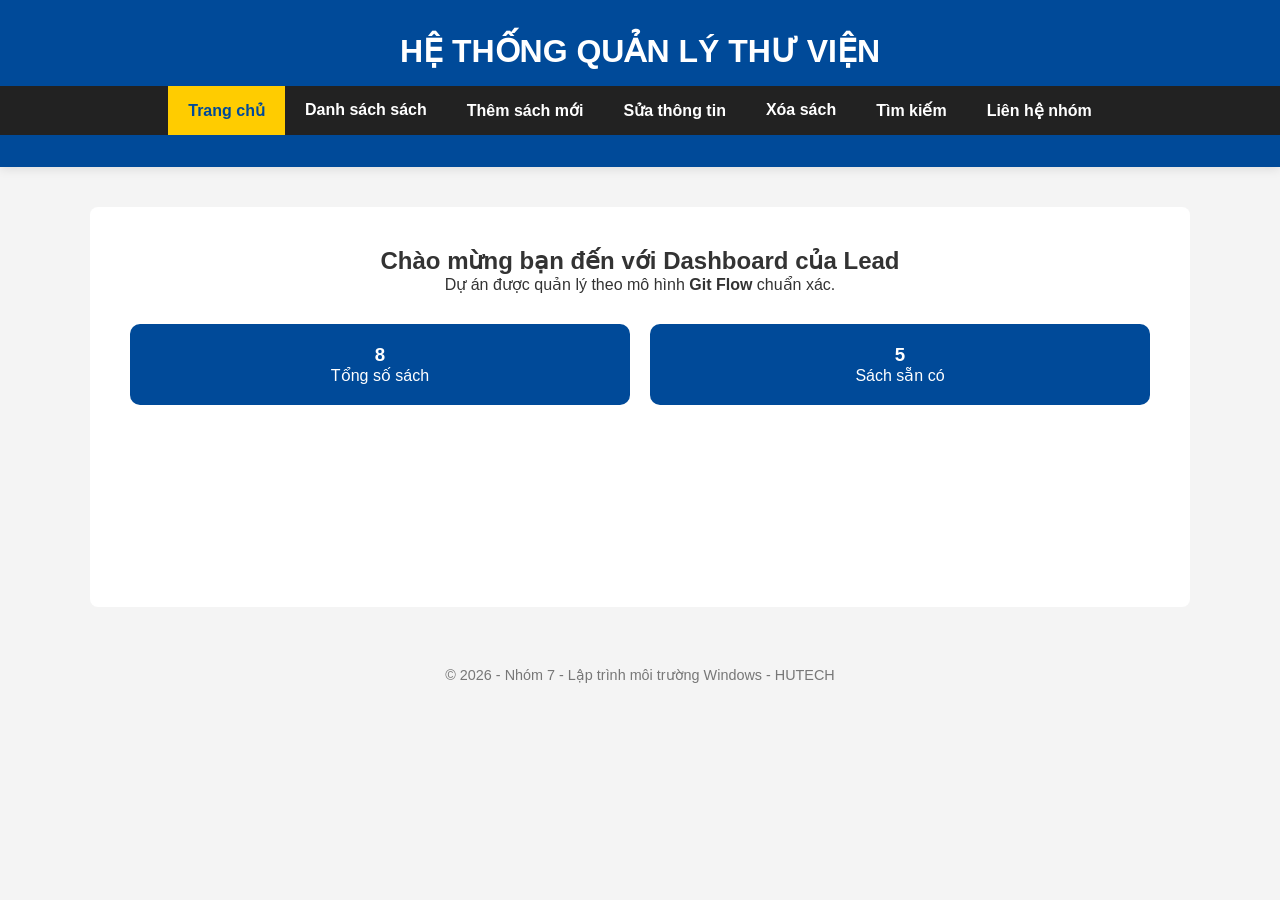
<file: index.html>
<!DOCTYPE html>
<html lang="vi">
<head>
    <meta charset="UTF-8">
    <meta name="viewport" content="width=device-width, initial-scale=1.0">
    <title>Quản lý Thư viện - Nhóm 7 - HUTECH</title>
    <link rel="stylesheet" href="style-common.css">
</head>
<body>
    <header>
        <h1>HỆ THỐNG QUẢN LÝ THƯ VIỆN</h1>
        <nav>
            <ul>
                <li><a href="index.html" class="active">Trang chủ</a></li>
                <li><a href="features/list/list.html">Danh sách sách</a></li>
                <li><a href="features/add/add.html">Thêm sách mới</a></li>
                <li><a href="features/edit/edit.html">Sửa thông tin</a></li>
                <li><a href="features/delete/delete.html">Xóa sách</a></li>
                <li><a href="features/search/search.html">Tìm kiếm</a></li>
                <li><a href="features/contact/contact.html">Liên hệ nhóm</a></li>
            </ul>
        </nav>
    </header>

    <main class="container">
        <section class="welcome-box">
            <h2>Chào mừng bạn đến với Dashboard của Lead</h2>
            <p>Dự án được quản lý theo mô hình <strong>Git Flow</strong> chuẩn xác.</p>
            <div class="stats-grid">
                <div class="stat-card">
                    <h3 id="total-books">0</h3>
                    <p>Tổng số sách</p>
                </div>
                <div class="stat-card">
                    <h3 id="available-books">0</h3>
                    <p>Sách sẵn có</p>
                </div>
            </div>
        </section>
    </main>

    <footer>
        <p>&copy; 2026 - Nhóm 7 - Lập trình môi trường Windows - HUTECH</p>
    </footer>

    <script src="data.js"></script>
    <script>
        // Hiển thị thống kê nhanh trên trang chủ
        const books = getBooks();
        document.getElementById('total-books').innerText = books.length;
        document.getElementById('available-books').innerText = books.filter(b => b.status === "Còn sách").length;
    </script>
</body>
</html>
</file>
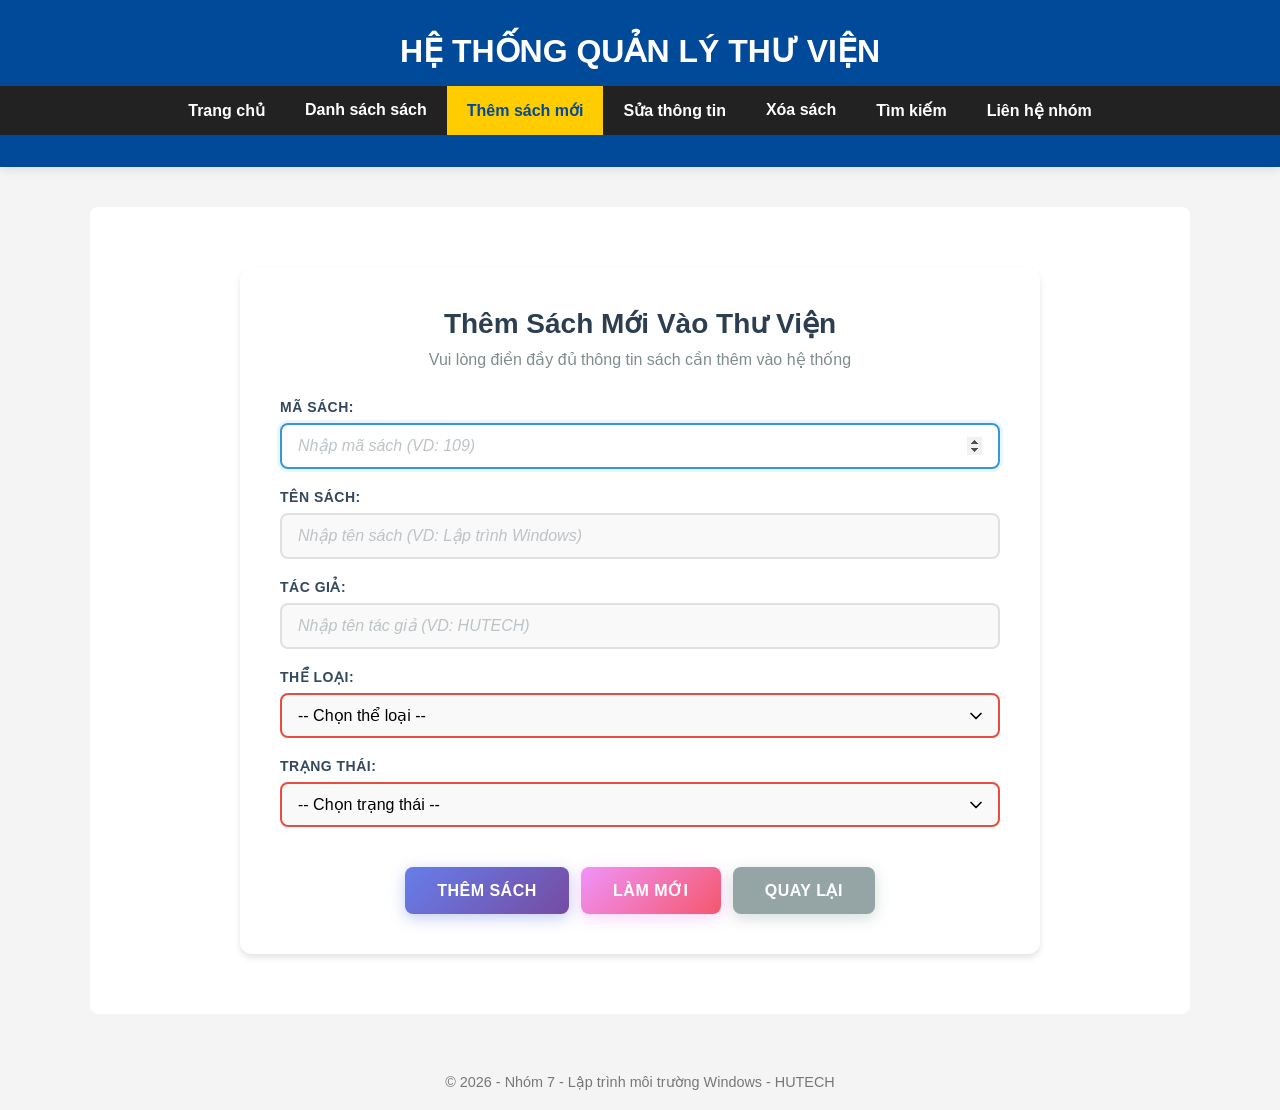
<file: features/add/add.html>
<!DOCTYPE html>
<html lang="vi">

<head>
    <meta charset="UTF-8">
    <meta name="viewport" content="width=device-width, initial-scale=1.0">
    <title>Thêm Sách Mới - Quản lý Thư viện HUTECH</title>
    <link rel="stylesheet" href="../../style-common.css">
    <link rel="stylesheet" href="add.css">
</head>

<body>
    <header>
        <h1>HỆ THỐNG QUẢN LÝ THƯ VIỆN</h1>
        <nav>
            <ul>
                <li><a href="../../index.html">Trang chủ</a></li>
                <li><a href="../list/list.html">Danh sách sách</a></li>
                <li><a href="../add/add.html" class="active">Thêm sách mới</a></li>
                <li><a href="../edit/edit.html">Sửa thông tin</a></li>
                <li><a href="../delete/delete.html">Xóa sách</a></li>
                <li><a href="../search/search.html">Tìm kiếm</a></li>
                <li><a href="../contact/contact.html">Liên hệ nhóm</a></li>
            </ul>
        </nav>
    </header>

    <main class="container">
        <section class="form-section">
            <h2>Thêm Sách Mới Vào Thư Viện</h2>
            <p class="description">Vui lòng điền đầy đủ thông tin sách cần thêm vào hệ thống</p>

            <form id="add-book-form">
                <div class="form-group">
                    <label for="book-id">Mã sách:</label>
                    <input type="number" id="book-id" name="book-id" placeholder="Nhập mã sách (VD: 109)" required
                        min="1">
                </div>

                <div class="form-group">
                    <label for="book-title">Tên sách:</label>
                    <input type="text" id="book-title" name="book-title"
                        placeholder="Nhập tên sách (VD: Lập trình Windows)" required maxlength="100">
                </div>

                <div class="form-group">
                    <label for="book-author">Tác giả:</label>
                    <input type="text" id="book-author" name="book-author" placeholder="Nhập tên tác giả (VD: HUTECH)"
                        required maxlength="50">
                </div>

                <div class="form-group">
                    <label for="book-category">Thể loại:</label>
                    <select id="book-category" name="book-category" required>
                        <option value="">-- Chọn thể loại --</option>
                        <option value="CNTT">CNTT</option>
                        <option value="Giáo dục">Giáo dục</option>
                        <option value="Lập trình">Lập trình</option>
                        <option value="Bảo mật">Bảo mật</option>
                        <option value="Thiết kế">Thiết kế</option>
                        <option value="Di động">Di động</option>
                        <option value="Khác">Khác</option>
                    </select>
                </div>

                <div class="form-group">
                    <label for="book-status">Trạng thái:</label>
                    <select id="book-status" name="book-status" required>
                        <option value="">-- Chọn trạng thái --</option>
                        <option value="Còn sách">Còn sách</option>
                        <option value="Đã mượn">Đã mượn</option>
                    </select>
                </div>

                <div class="form-actions">
                    <button type="submit" class="btn btn-primary">Thêm sách</button>
                    <button type="reset" class="btn btn-secondary">Làm mới</button>
                    <a href="../../index.html" class="btn btn-cancel">Quay lại</a>
                </div>
            </form>

            <div id="message-box" class="message-box hidden"></div>
        </section>
    </main>

    <footer>
        <p>&copy; 2026 - Nhóm 7 - Lập trình môi trường Windows - HUTECH</p>
    </footer>

    <script src="../../data.js"></script>
    <script src="add.js"></script>
</body>

</html>
</file>
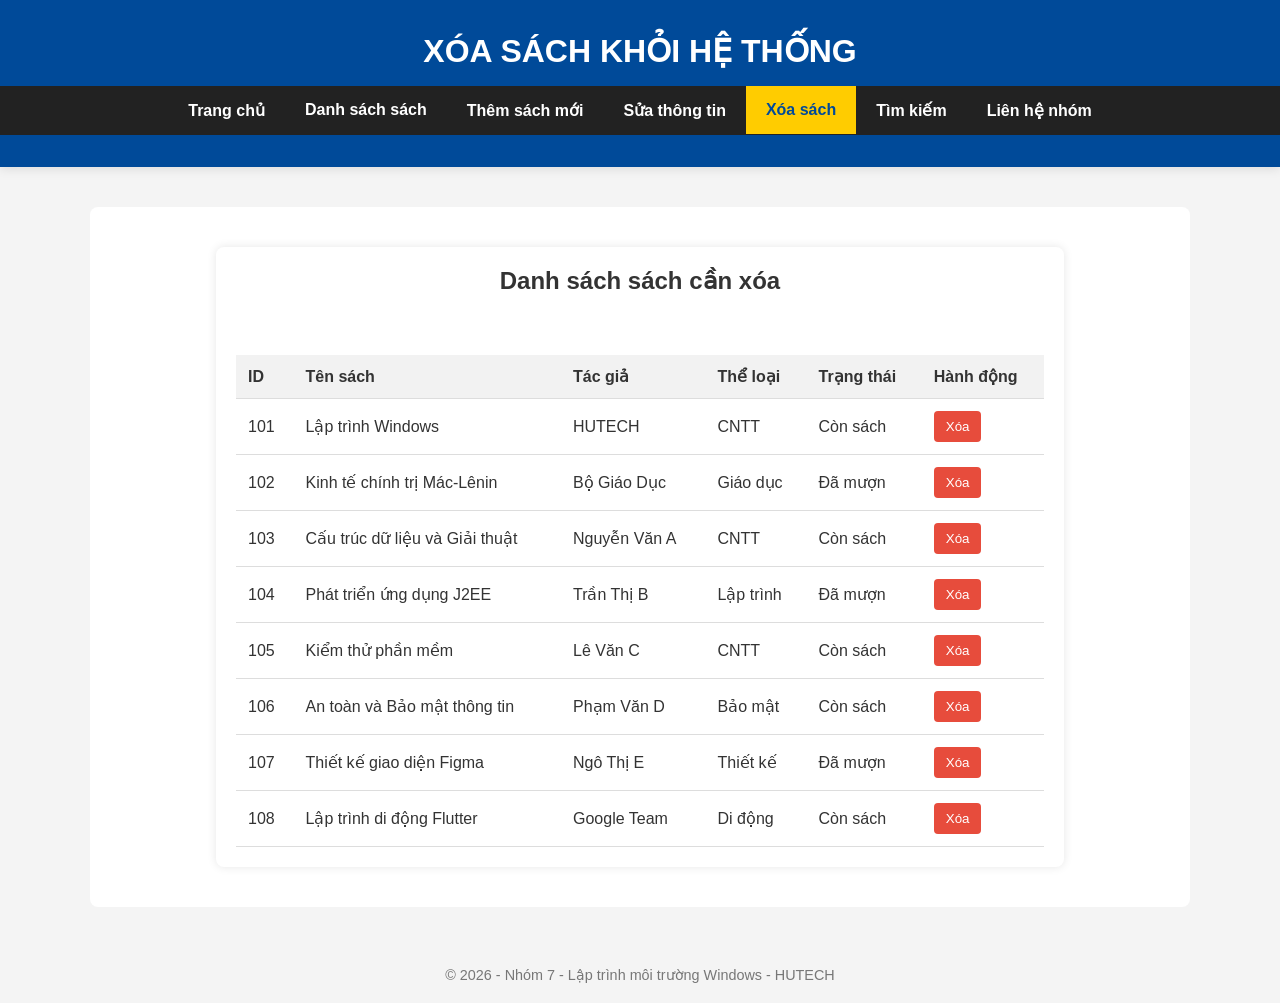
<file: features/delete/delete.html>
<!DOCTYPE html>
<html lang="vi">

<head>
    <meta charset="UTF-8">
    <meta name="viewport" content="width=device-width, initial-scale=1.0">
    <title>Xóa Sách - Quản lý Thư viện</title>
    <!-- Link CSS chung của toàn app (nếu có, ở đây dùng tạm path tương đối) -->
    <!-- Giả sử style-common.css nằm ở root -->
    <link rel="stylesheet" href="../../style-common.css">
    <link rel="stylesheet" href="delete.css">
</head>

<body>
    <header>
        <h1>XÓA SÁCH KHỎI HỆ THỐNG</h1>
        <nav>
            <ul>
                <li><a href="../../index.html">Trang chủ</a></li>
                <li><a href="../list/list.html">Danh sách sách</a></li>
                <li><a href="../add/add.html">Thêm sách mới</a></li>
                <li><a href="../edit/edit.html">Sửa thông tin</a></li>
                <li><a href="delete.html" class="active">Xóa sách</a></li>
                <li><a href="../search/search.html">Tìm kiếm</a></li>
                <li><a href="../contact/contact.html">Liên hệ nhóm</a></li>
            </ul>
        </nav>
    </header>

    <main class="container">
        <section class="delete-section">
            <h2>Danh sách sách cần xóa</h2>
            <div id="message" class="message"></div>

            <table id="books-table">
                <thead>
                    <tr>
                        <th>ID</th>
                        <th>Tên sách</th>
                        <th>Tác giả</th>
                        <th>Thể loại</th>
                        <th>Trạng thái</th>
                        <th>Hành động</th>
                    </tr>
                </thead>
                <tbody id="books-body">
                    <!-- Dữ liệu sách sẽ được đổ vào đây bằng JS -->
                </tbody>
            </table>
        </section>
    </main>

    <footer>
        <p>&copy; 2026 - Nhóm 7 - Lập trình môi trường Windows - HUTECH</p>
    </footer>

    <!-- Script data.js chung -->
    <script src="../../data.js"></script>
    <!-- Script riêng cho trang delete -->
    <script src="delete.js"></script>
</body>

</html>
</file>
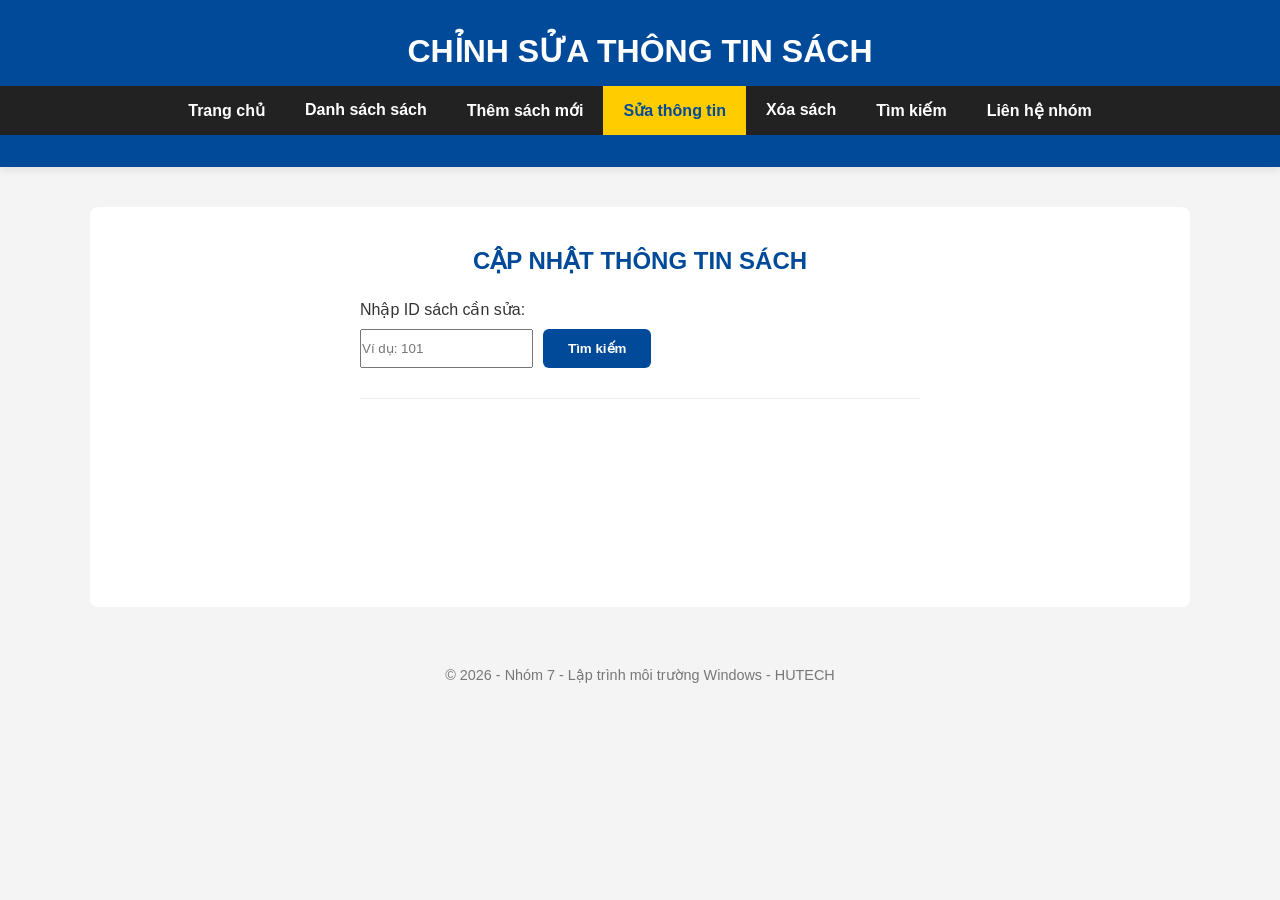
<file: features/edit/edit.html>
<!DOCTYPE html>
<html lang="vi">
<head>
    <meta charset="UTF-8">
    <meta name="viewport" content="width=device-width, initial-scale=1.0">
    <title>Chỉnh sửa sách - HUTECH</title>
    <link rel="stylesheet" href="../../style-common.css">
    <link rel="stylesheet" href="edit.css">
</head>
<body>
    <header>
        <h1>CHỈNH SỬA THÔNG TIN SÁCH</h1>
        <nav>
            <ul>
                <li><a href="../../index.html">Trang chủ</a></li>
                <li><a href="../list/list.html">Danh sách sách</a></li>
                <li><a href="../add/add.html">Thêm sách mới</a></li>
                <li><a href="edit.html" class="active">Sửa thông tin</a></li>
                <li><a href="../delete/delete.html">Xóa sách</a></li>
                <li><a href="../search/search.html">Tìm kiếm</a></li>
                <li><a href="../contact/contact.html">Liên hệ nhóm</a></li>
            </ul>
        </nav>
    </header>

    <main class="container">
        <section class="form-box">
            <h2>Cập nhật thông tin sách</h2>
            
            <div class="search-section">
                <label for="search-id">Nhập ID sách cần sửa:</label>
                <div style="display: flex; gap: 10px; margin-top: 10px;">
                    <input type="number" id="search-id" placeholder="Ví dụ: 101">
                    <button type="button" onclick="loadBookData()" class="btn-search">Tìm kiếm</button>
                </div>
                <p id="msg" style="margin-top: 10px; font-weight: bold;"></p>
            </div>

            <hr style="margin: 30px 0; border: 0; border-top: 1px solid #eee;">

            <form id="edit-form" style="display: none;">
                <div class="input-group">
                    <label>Mã sách (ID):</label>
                    <input type="text" id="edit-id" readonly style="background-color: #f0f0f0; cursor: not-allowed;">
                    <small>* Không thể thay đổi ID</small>
                </div>

                <div class="input-group">
                    <label>Tên sách (Title):</label>
                    <input type="text" id="edit-title" placeholder="Nhập tên sách..." required>
                </div>

                <div class="input-group">
                    <label>Tác giả (Author):</label>
                    <input type="text" id="edit-author" placeholder="Nhập tên tác giả..." required>
                </div>

                <div class="input-group">
                    <label>Thể loại (Category):</label>
                    <input type="text" id="edit-category" placeholder="Ví dụ: CNTT, Giáo dục..." required>
                </div>

                <div class="input-group">
                    <label>Trạng thái (Status):</label>
                    <select id="edit-status">
                        <option value="Còn sách">Còn sách</option>
                        <option value="Đã mượn">Đã mượn</option>
                    </select>
                </div>

                <button type="submit" class="btn-save">LƯU THAY ĐỔI</button>
            </form>
        </section>
    </main>

    <footer>
        <p>&copy; 2026 - Nhóm 7 - Lập trình môi trường Windows - HUTECH</p>
    </footer>

    <script src="../../data.js"></script>
    <script src="edit.js"></script>
</body>
</html>
</file>
<file: style-common.css>
/* style-common.css */
:root {
    --hutech-blue: #004a99;
    --hutech-yellow: #ffcc00;
    --dark-grey: #333;
    --light-grey: #f4f4f4;
    --white: #ffffff;
    --hutech-blue-gradient: linear-gradient(135deg, #004a99 0%, #003377 100%);
}

* {
    margin: 0; padding: 0; box-sizing: border-box;
    font-family: 'Segoe UI', Tahoma, Geneva, Verdana, sans-serif;
}

body { background-color: var(--light-grey); color: var(--dark-grey); }

header {
    background-color: var(--hutech-blue);
    color: var(--white);
    padding: 2rem 0;
    text-align: center;
    box-shadow: 0 2px 10px rgba(0,0,0,0.1);
}

nav { background-color: #222; margin-top: 1rem; }
nav ul {
    list-style: none;
    display: flex;
    justify-content: center;
    flex-wrap: wrap;
}

nav ul li a {
    display: block;
    color: var(--white);
    padding: 15px 20px;
    text-decoration: none;
    font-weight: bold;
    transition: 0.3s;
}

nav ul li a:hover, nav ul li a.active {
    background-color: var(--hutech-yellow);
    color: var(--hutech-blue);
}

.container {
    max-width: 1100px;
    margin: 40px auto;
    padding: 20px;
    background: var(--white);
    border-radius: 8px;
    min-height: 400px;
}

.welcome-box { text-align: center; padding: 20px; }

.stats-grid {
    display: grid;
    grid-template-columns: repeat(auto-fit, minmax(200px, 1fr));
    gap: 20px;
    margin-top: 30px;
}

.stat-card {
    background: var(--hutech-blue);
    color: white;
    padding: 20px;
    border-radius: 10px;
}

footer {
    text-align: center;
    padding: 20px;
    margin-top: 40px;
    color: #777;
    font-size: 0.9rem;
}
</file>
<file: features/add/add.css>
/* add.css - Styles cho trang thêm sách mới */

/* Form Section Styling */
.form-section {
    background: #ffffff;
    border-radius: 12px;
    box-shadow: 0 4px 6px rgba(0, 0, 0, 0.1);
    padding: 40px;
    max-width: 800px;
    margin: 40px auto;
}

.form-section h2 {
    color: #2c3e50;
    font-size: 28px;
    margin-bottom: 10px;
    text-align: center;
    font-weight: 600;
}

.form-section .description {
    text-align: center;
    color: #7f8c8d;
    font-size: 16px;
    margin-bottom: 30px;
}

/* Form Styling */
#add-book-form {
    display: flex;
    flex-direction: column;
    gap: 20px;
}

.form-group {
    display: flex;
    flex-direction: column;
    gap: 8px;
}

.form-group label {
    color: #34495e;
    font-weight: 600;
    font-size: 14px;
    text-transform: uppercase;
    letter-spacing: 0.5px;
}

.form-group input,
.form-group select {
    padding: 12px 16px;
    border: 2px solid #e0e0e0;
    border-radius: 8px;
    font-size: 16px;
    transition: all 0.3s ease;
    font-family: inherit;
    background-color: #f9f9f9;
}

.form-group input:focus,
.form-group select:focus {
    outline: none;
    border-color: #3498db;
    background-color: #ffffff;
    box-shadow: 0 0 0 3px rgba(52, 152, 219, 0.1);
}

.form-group input::placeholder {
    color: #bdc3c7;
    font-style: italic;
}

.form-group select {
    cursor: pointer;
    appearance: none;
    background-image: url("data:image/svg+xml;charset=UTF-8,%3csvg xmlns='http://www.w3.org/2000/svg' viewBox='0 0 24 24' fill='none' stroke='currentColor' stroke-width='2' stroke-linecap='round' stroke-linejoin='round'%3e%3cpolyline points='6 9 12 15 18 9'%3e%3c/polyline%3e%3c/svg%3e");
    background-repeat: no-repeat;
    background-position: right 12px center;
    background-size: 20px;
    padding-right: 40px;
}

.form-group select option {
    padding: 10px;
}

/* Form Actions Buttons */
.form-actions {
    display: flex;
    gap: 12px;
    margin-top: 20px;
    justify-content: center;
    flex-wrap: wrap;
}

.btn {
    padding: 14px 32px;
    border: none;
    border-radius: 8px;
    font-size: 16px;
    font-weight: 600;
    cursor: pointer;
    transition: all 0.3s ease;
    text-decoration: none;
    display: inline-flex;
    align-items: center;
    justify-content: center;
    min-width: 140px;
    text-transform: uppercase;
    letter-spacing: 0.5px;
}

.btn-primary {
    background: linear-gradient(135deg, #667eea 0%, #764ba2 100%);
    color: white;
    box-shadow: 0 4px 15px rgba(102, 126, 234, 0.4);
}

.btn-primary:hover {
    transform: translateY(-2px);
    box-shadow: 0 6px 20px rgba(102, 126, 234, 0.6);
}

.btn-primary:active {
    transform: translateY(0);
}

.btn-secondary {
    background: linear-gradient(135deg, #f093fb 0%, #f5576c 100%);
    color: white;
    box-shadow: 0 4px 15px rgba(240, 147, 251, 0.4);
}

.btn-secondary:hover {
    transform: translateY(-2px);
    box-shadow: 0 6px 20px rgba(240, 147, 251, 0.6);
}

.btn-cancel {
    background: #95a5a6;
    color: white;
    box-shadow: 0 4px 15px rgba(149, 165, 166, 0.4);
}

.btn-cancel:hover {
    background: #7f8c8d;
    transform: translateY(-2px);
    box-shadow: 0 6px 20px rgba(127, 140, 141, 0.6);
}

/* Message Box */
.message-box {
    margin-top: 25px;
    padding: 16px 20px;
    border-radius: 8px;
    font-size: 15px;
    font-weight: 500;
    text-align: center;
    animation: slideDown 0.4s ease;
}

.message-box.hidden {
    display: none;
}

.message-box.success {
    background: #d4edda;
    color: #155724;
    border: 2px solid #c3e6cb;
}

.message-box.error {
    background: #f8d7da;
    color: #721c24;
    border: 2px solid #f5c6cb;
}

.message-box.warning {
    background: #fff3cd;
    color: #856404;
    border: 2px solid #ffeeba;
}

/* Animation */
@keyframes slideDown {
    from {
        opacity: 0;
        transform: translateY(-20px);
    }

    to {
        opacity: 1;
        transform: translateY(0);
    }
}

/* Input Validation States */
.form-group input:invalid:not(:placeholder-shown),
.form-group select:invalid:not(:placeholder-shown) {
    border-color: #e74c3c;
}

.form-group input:valid:not(:placeholder-shown),
.form-group select:valid {
    border-color: #27ae60;
}

/* Responsive Design */
@media (max-width: 768px) {
    .form-section {
        padding: 25px 20px;
        margin: 20px 15px;
    }

    .form-section h2 {
        font-size: 24px;
    }

    .form-section .description {
        font-size: 14px;
    }

    .form-group input,
    .form-group select {
        padding: 10px 14px;
        font-size: 14px;
    }

    .form-actions {
        flex-direction: column;
    }

    .btn {
        width: 100%;
        padding: 12px 24px;
        font-size: 14px;
    }
}

@media (max-width: 480px) {
    .form-section {
        padding: 20px 15px;
    }

    .form-section h2 {
        font-size: 20px;
    }

    .form-group label {
        font-size: 12px;
    }
}

/* Print Styles */
@media print {

    .form-actions,
    .message-box {
        display: none;
    }

    .form-section {
        box-shadow: none;
        border: 1px solid #ddd;
    }
}
</file>
<file: features/delete/delete.css>
/* delete.css */

.delete-section {
    width: 80%;
    margin: 20px auto;
    background-color: #fff;
    padding: 20px;
    border-radius: 8px;
    box-shadow: 0 0 10px rgba(0, 0, 0, 0.1);
}

h2 {
    text-align: center;
    color: #333;
    margin-bottom: 20px;
}

table {
    width: 100%;
    border-collapse: collapse;
    margin-top: 20px;
}

th,
td {
    padding: 12px;
    text-align: left;
    border-bottom: 1px solid #ddd;
}

th {
    background-color: #f2f2f2;
    font-weight: bold;
}

tr:hover {
    background-color: #f9f9f9;
}

.btn-delete {
    background-color: #e74c3c;
    color: white;
    border: none;
    padding: 8px 12px;
    border-radius: 4px;
    cursor: pointer;
    transition: background-color 0.3s;
}

.btn-delete:hover {
    background-color: #c0392b;
}

.message {
    text-align: center;
    margin-bottom: 15px;
    font-weight: bold;
    height: 20px;
}

.success {
    color: green;
}
</file>
<file: features/edit/edit.css>
/* edit.css */

.form-box {
    max-width: 600px;
    margin: 0 auto;
    padding: 20px;
}

.form-box h2 {
    color: var(--hutech-blue);
    margin-bottom: 25px;
    text-align: center;
    text-transform: uppercase;
    font-size: 1.5rem;
}

/* Group tìm kiếm ID */
.search-container {
    background: #f9f9f9;
    padding: 20px;
    border-radius: 8px;
    border: 1px dashed #ccc;
    margin-bottom: 30px;
}

.input-group {
    margin-bottom: 20px;
}

.input-group label {
    display: block;
    margin-bottom: 8px;
    font-weight: 600;
    color: #555;
}

.input-group input, 
.input-group select {
    width: 100%;
    padding: 12px;
    border: 1px solid #ddd;
    border-radius: 6px;
    font-size: 1rem;
    outline: none;
    transition: all 0.3s;
}

.input-group input:focus {
    border-color: var(--hutech-blue);
    box-shadow: 0 0 5px rgba(0, 74, 153, 0.2);
}

/* Nút bấm */
.btn-search, .btn-save {
    cursor: pointer;
    border: none;
    border-radius: 6px;
    font-weight: bold;
    transition: 0.3s;
    padding: 12px 25px;
}

.btn-search {
    background-color: var(--hutech-blue);
    color: white;
}

.btn-search:hover {
    background-color: #003366;
    transform: scale(1.02);
}

.btn-save {
    background: var(--hutech-blue-gradient);
    color: white;
    width: 100%;
    margin-top: 15px;
    font-size: 1.1rem;
    box-shadow: 0 4px 10px rgba(0, 74, 153, 0.2);
}

.btn-save:hover {
    opacity: 0.9;
    box-shadow: 0 6px 15px rgba(0, 74, 153, 0.3);
}

hr {
    border: 0;
    border-top: 1px solid #eee;
    margin: 30px 0;
}

#msg {
    text-align: center;
    font-weight: 500;
    margin-top: 10px;
}

/* Animation nhẹ khi hiện Form */
#edit-form {
    animation: fadeIn 0.5s ease;
}

@keyframes fadeIn {
    from { opacity: 0; transform: translateY(10px); }
    to { opacity: 1; transform: translateY(0); }
}
</file>
